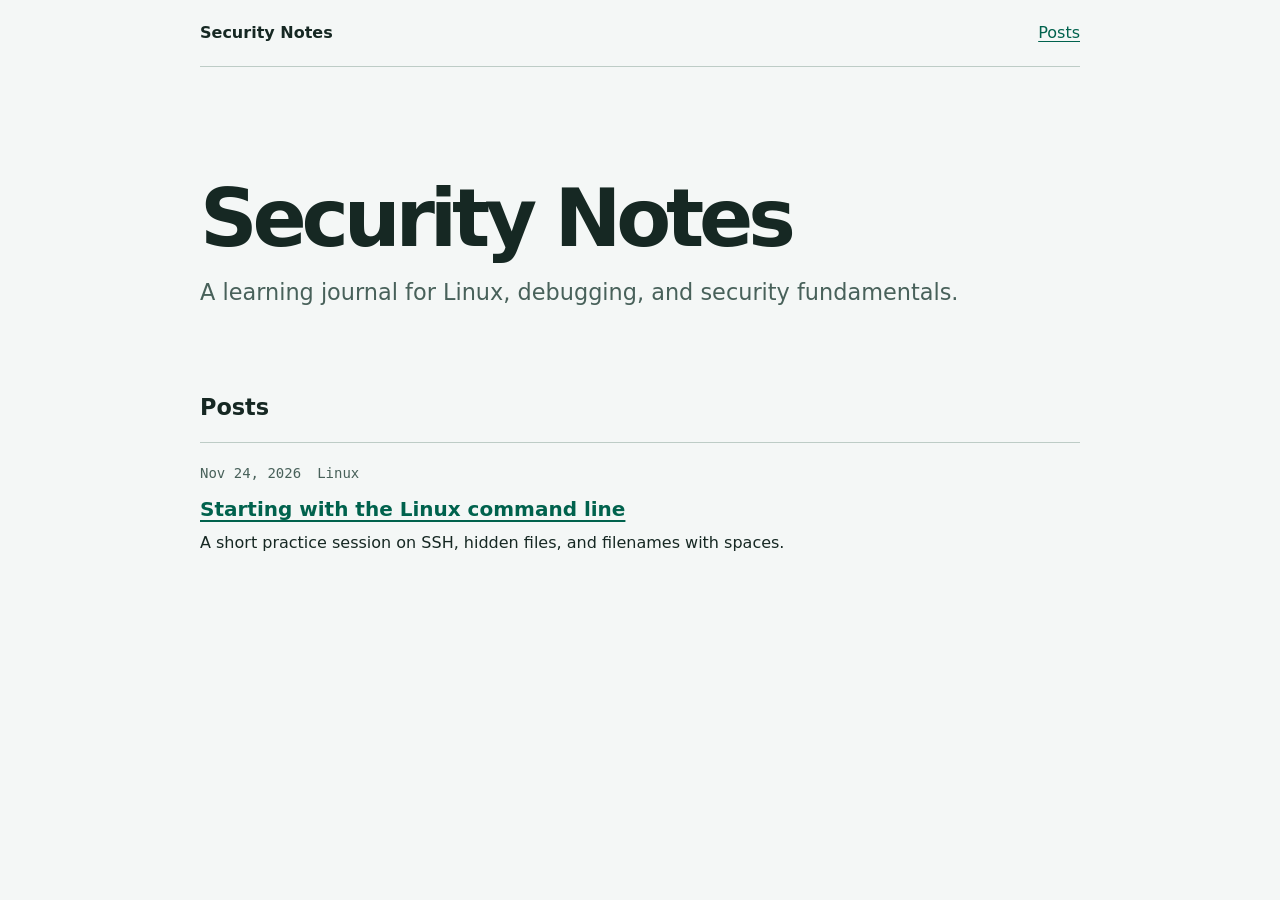
<file: index.html>
<!doctype html>
<html lang="en">
<meta charset="utf-8">
<meta name="viewport" content="width=device-width, initial-scale=1">
<meta name="description" content="A learning journal for Linux, debugging, and security fundamentals.">
<title>Security Notes</title>
<link rel="stylesheet" href="style.css">
<header><a href="./">Security Notes</a><nav aria-label="Main"><a href="#notes">Posts</a></nav></header>
<main>
  <section class="intro">
    <h1>Security Notes</h1>
    <p>A learning journal for Linux, debugging, and security fundamentals.</p>
  </section>
  <section class="entries" id="notes" aria-labelledby="notes-title">
    <h2 id="notes-title">Posts</h2>
    <article>
      <div class="meta"><time datetime="2026-11-24">Nov 24, 2026</time><span>Linux</span></div>
      <h3><a href="posts/linux-command-line.html">Starting with the Linux command line</a></h3>
      <p>A short practice session on SSH, hidden files, and filenames with spaces.</p>
    </article>
  </section>
</main>
</html>
</file>
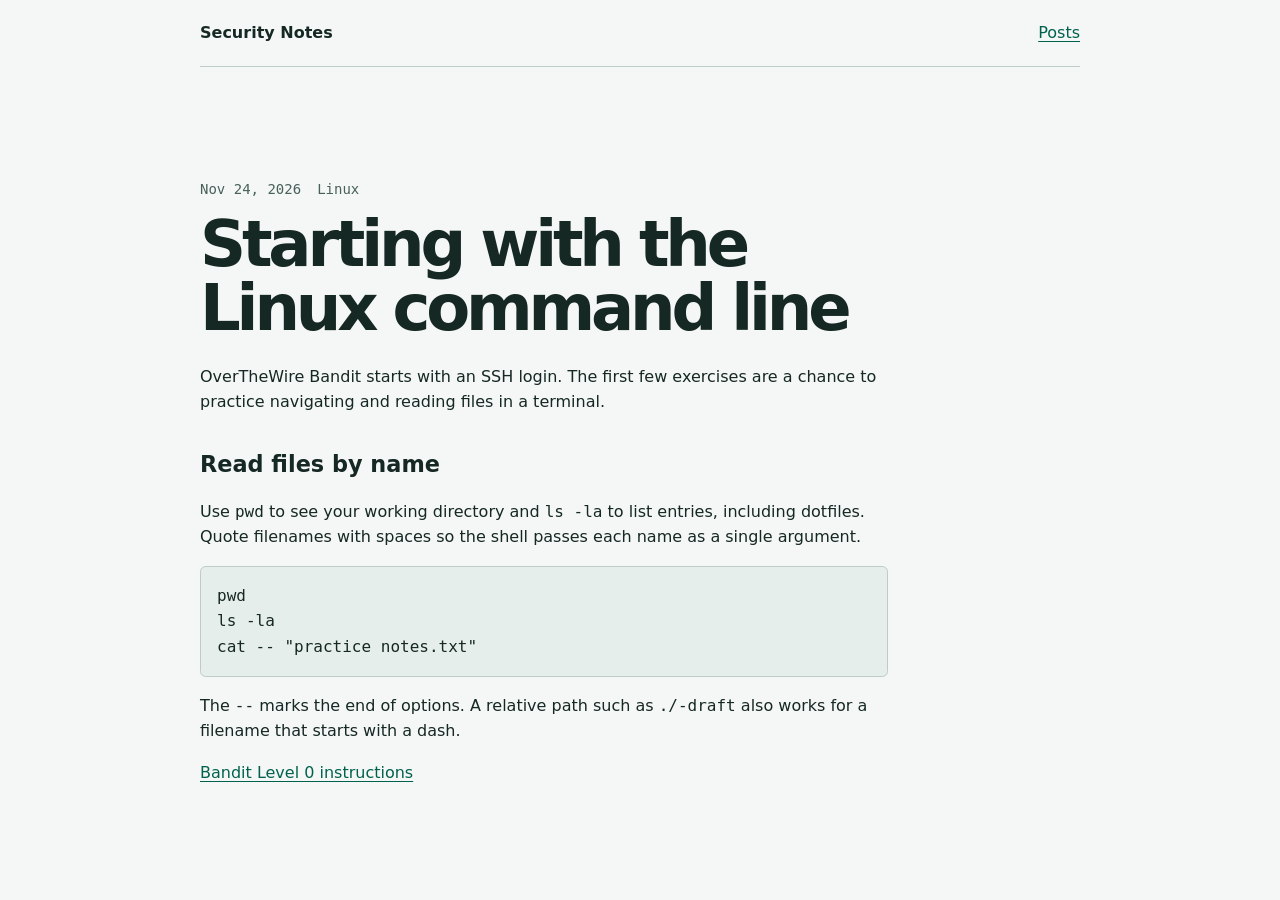
<file: posts/linux-command-line.html>
<!doctype html>
<html lang="en">
<meta charset="utf-8">
<meta name="viewport" content="width=device-width, initial-scale=1">
<meta name="description" content="An SSH and Linux file navigation warm-up for OverTheWire Bandit.">
<title>Starting with the Linux command line · Security Notes</title>
<link rel="stylesheet" href="../style.css">
<header><a href="../">Security Notes</a><nav aria-label="Main"><a href="../#notes">Posts</a></nav></header>
<main>
  <article class="post">
    <div class="meta"><time datetime="2026-11-24">Nov 24, 2026</time><span>Linux</span></div>
    <h1>Starting with the Linux command line</h1>
    <p>OverTheWire Bandit starts with an SSH login. The first few exercises are a chance to practice navigating and reading files in a terminal.</p>
    <h2>Read files by name</h2>
    <p>Use <code>pwd</code> to see your working directory and <code>ls -la</code> to list entries, including dotfiles. Quote filenames with spaces so the shell passes each name as a single argument.</p>
    <pre><code>pwd
ls -la
cat -- "practice notes.txt"</code></pre>
    <p>The <code>--</code> marks the end of options. A relative path such as <code>./-draft</code> also works for a filename that starts with a dash.</p>
    <p><a href="https://overthewire.org/wargames/bandit/bandit0.html">Bandit Level 0 instructions</a></p>
  </article>
</main>
</html>
</file>
<file: style.css>
:root {
  color-scheme: light dark;
  --bg: #f4f7f6;
  --fg: #162823;
  --muted: #48615a;
  --accent: #00624d;
  --line: #bdccc6;
  --code: #e5eeea;
  background: var(--bg);
  color: var(--fg);
  font: 1rem/1.6 system-ui, sans-serif;
}
@media (prefers-color-scheme: dark) {
  :root {
    --bg: #101b18;
    --fg: #edf6ef;
    --muted: #aec5bb;
    --accent: #80d9bc;
    --line: #3a534c;
    --code: #1a2d27;
  }
}
body { margin: 0 auto; max-width: 55rem; padding: 0 clamp(1.25rem, 5vw, 3rem); }
header { display: flex; justify-content: space-between; align-items: center; gap: 1rem; padding: 1.25rem 0; border-bottom: 1px solid var(--line); }
header > a { color: var(--fg); font-weight: 700; text-decoration: none; }
a { color: var(--accent); text-underline-offset: .2em; }
a:focus-visible { outline: 2px solid var(--accent); outline-offset: .25rem; }
main { padding: clamp(3rem, 9vw, 7rem) 0 4rem; }
h1, h2, h3, p { margin: 0 0 1rem; }
h1 { font-size: clamp(2.5rem, 8vw, 5rem); line-height: 1; letter-spacing: -.065em; }
h2 { font-size: 1.4rem; }
h3 { font-size: 1.25rem; line-height: 1.3; margin-bottom: .5rem; }
.intro p { color: var(--muted); font-size: clamp(1.125rem, 3vw, 1.4rem); }
.entries { margin-top: clamp(3rem, 8vw, 5rem); }
.entries article { border-top: 1px solid var(--line); padding-top: 1.25rem; }
.meta { display: flex; gap: 1rem; color: var(--muted); font: .875rem/1.5 ui-monospace, monospace; margin-bottom: .75rem; }
.post { max-width: 43rem; }
.post h1 { font-size: clamp(2.25rem, 7vw, 4rem); margin-bottom: 1.5rem; }
.post h2 { margin-top: 2rem; }
code { font-family: ui-monospace, monospace; }
pre { overflow-x: auto; padding: 1rem; border: 1px solid var(--line); border-radius: .35rem; background: var(--code); }
</file>
